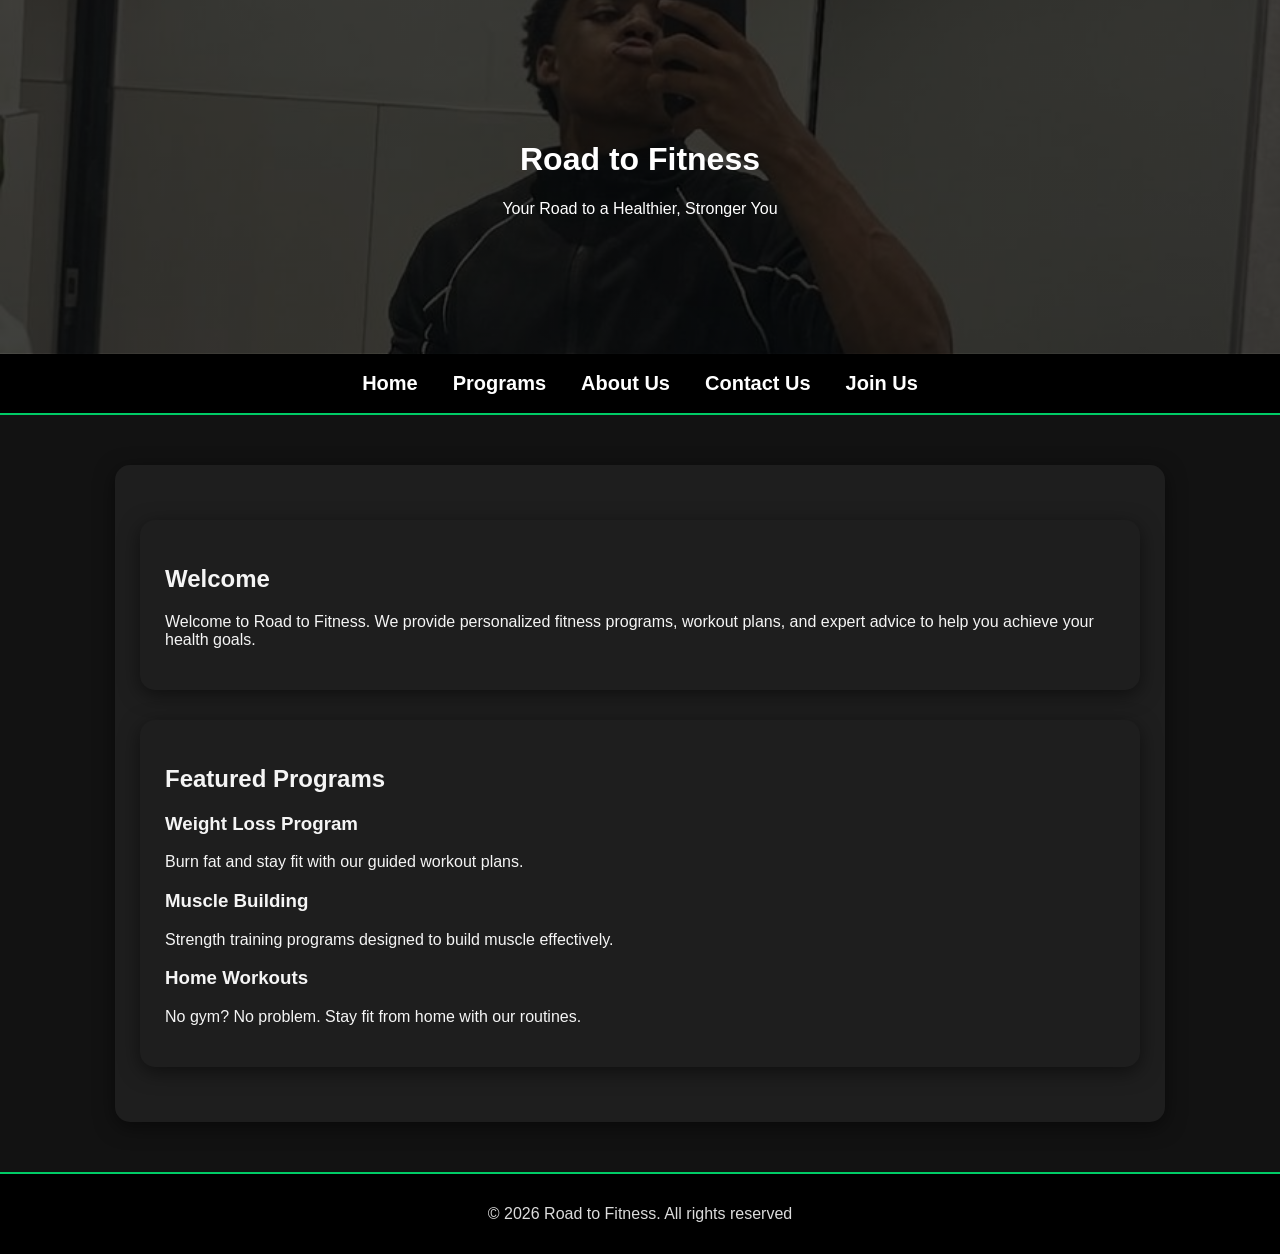
<file: index.html>
<!DOCTYPE html>
<html lang="en">
<head>
    <meta charset="UTF-8">
    <meta name="viewport" content="width=device-width, initial-scale=1.0">
    <title>Road to Fitness</title>
    <link rel="stylesheet" href="style.css">
</head>

<body>

    <!-- Header Section -->
    <header class="hero">

        <h1>Road to Fitness</h1>
        <p>Your Road to a Healthier, Stronger You</p>
    </header>

    <!-- Navigation -->
    <nav>
        <ul>
        <li><a href="index.html">Home</a></li>
        <li><a href="products.html">Programs</a></li>
        <li><a href="about.html">About Us</a></li>
        <li><a href="contact.html">Contact Us</a></li>
        <li><a href="join.html">Join Us</a></li>
        </ul>
    </nav>

    <!-- Main Content -->
    <main>

        <section>
            <section class="fade-in">
            <h2>Welcome</h2>
            <p>
                Welcome to Road to Fitness. We provide personalized fitness programs,
                workout plans, and expert advice to help you achieve your health goals.
            </p>
        </section>

        <section>
            <h2>Featured Programs</h2>

            <div class="product">
                <h3>Weight Loss Program</h3>
                <p>Burn fat and stay fit with our guided workout plans.</p>
            </div>

            <div class="product">
                <h3>Muscle Building</h3>
                <p>Strength training programs designed to build muscle effectively.</p>
            </div>

            <div class="product">
                <h3>Home Workouts</h3>
                <p>No gym? No problem. Stay fit from home with our routines.</p>
            </div>

        </section>

    </main>

    <!-- Footer -->
    <footer>
        <p>&copy; 2026 Road to Fitness. All rights reserved</p>
    </footer>
    <script>
const elements = document.querySelectorAll('.fade-in');

function showOnScroll() {
    const triggerBottom = window.innerHeight * 0.85;

    elements.forEach(el => {
        const boxTop = el.getBoundingClientRect().top;

        if (boxTop < triggerBottom) {
            el.classList.add('show');
        }
    });
}

window.addEventListener('scroll', showOnScroll);
</script>

</body>
</html>
</file>
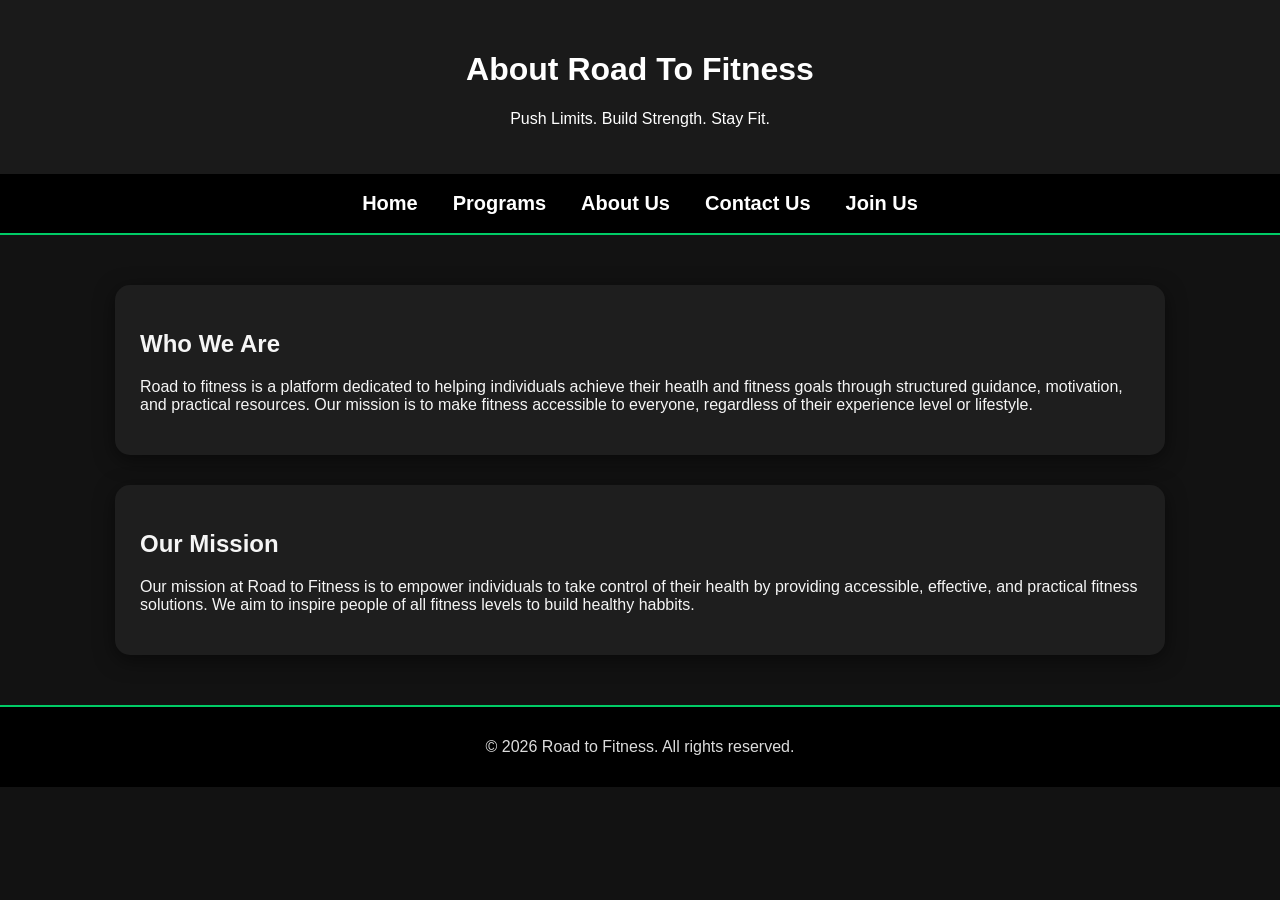
<file: about.html>
<!DOCTYPE html>
<html lang="en">
<head>
<meta charset="UTF-8" />
<meta name="viewport" content="width=device-width, initial-scale=1.0" />
<title>Road to Fitness | About Us</title>
<link rel="stylesheet" href="style.css" />
</head>
<body>
<header>
<h1>About Road To Fitness</h1>
<p>Push Limits. Build Strength. Stay Fit.</p>
</header>
 
    <nav>
     <ul>
<li><a href="index.html">Home</a></li>
<li><a href="products.html">Programs</a></li>
<li><a href="about.html">About Us</a></li>
<li><a href="contact.html">Contact Us</a></li>
<li><a href="join.html">Join Us</a></li>
     </ul>
</nav>
 
    <main>
<section>
<h2>Who We Are</h2>
<p>
          Road to fitness is a platform dedicated to helping individuals achieve their heatlh and fitness goals
          through structured guidance, motivation, and practical resources. Our mission is to make fitness 
          accessible to everyone, regardless of their experience level or lifestyle.
</p>
</section>
 
      <section>
<h2>Our Mission</h2>
<p>
          Our mission at Road to Fitness is to empower individuals to take control of their health by providing
          accessible, effective, and practical fitness solutions.
          We aim to inspire people of all fitness levels to build healthy habbits.
</p>
</section>
</main>
 
    <footer>
<p>&copy; 2026 Road to Fitness. All rights reserved.</p>
</footer>
</body>
</html>
</file>
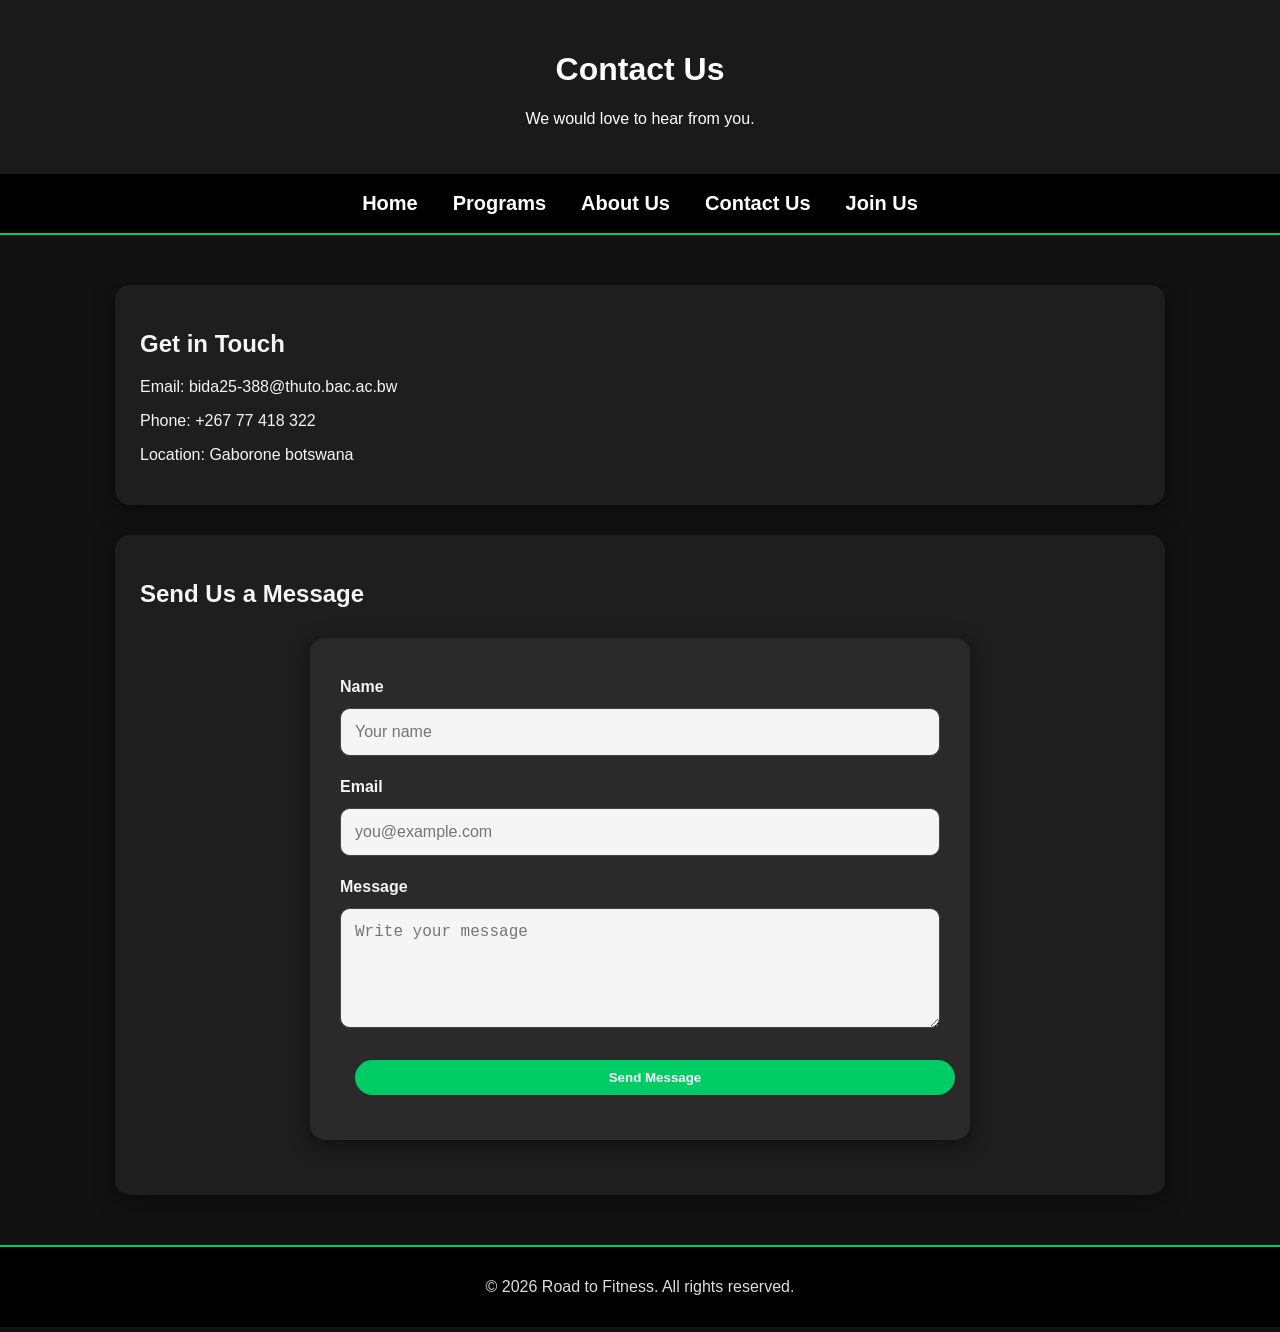
<file: contact.html>
<!DOCTYPE html>
<html lang="en">
<head>
<meta charset="UTF-8" />
<meta name="viewport" content="width=device-width, initial-scale=1.0" />
<title>Road to Fitness | Contact Us</title>
<link rel="stylesheet" href="style.css" />
</head>
<body>
<header>
<h1>Contact Us</h1>
<p>We would love to hear from you.</p>
</header>
 
    <nav>
     <ul>
<li><a href="index.html">Home</a></li>
<li><a href="products.html">Programs</a></li>
<li><a href="about.html">About Us</a></li>
<li><a href="contact.html">Contact Us</a></li>
<li><a href="join.html">Join Us</a></li>
     </ul>
</nav>
 
    <main>
<section>
<h2>Get in Touch</h2>
<p>Email: bida25-388@thuto.bac.ac.bw</p>
<p>Phone: +267 77 418 322</p>
<p>Location: Gaborone botswana</p>
</section>
<section>
<h2>Send Us a Message</h2>
<form>
    <label for="name">Name</label>
    <input 
        type="text" 
        id="name" 
        name="name" 
        placeholder="Your name" 
        required
    >

    <label for="email">Email</label>
    <input 
        type="email" 
        id="email" 
        name="email" 
        placeholder="you@example.com" 
        required
    >

    <label for="message">Message</label>
    <textarea 
        id="message" 
        name="message" 
        rows="5" 
        placeholder="Write your message"
        required
    ></textarea>

    <button type="submit" class="btn">Send Message</button>
</form>
</section>
</main>
 
    <footer>
<p>&copy; 2026 Road to Fitness. All rights reserved.</p>
</footer>
</body>
</html>
</file>
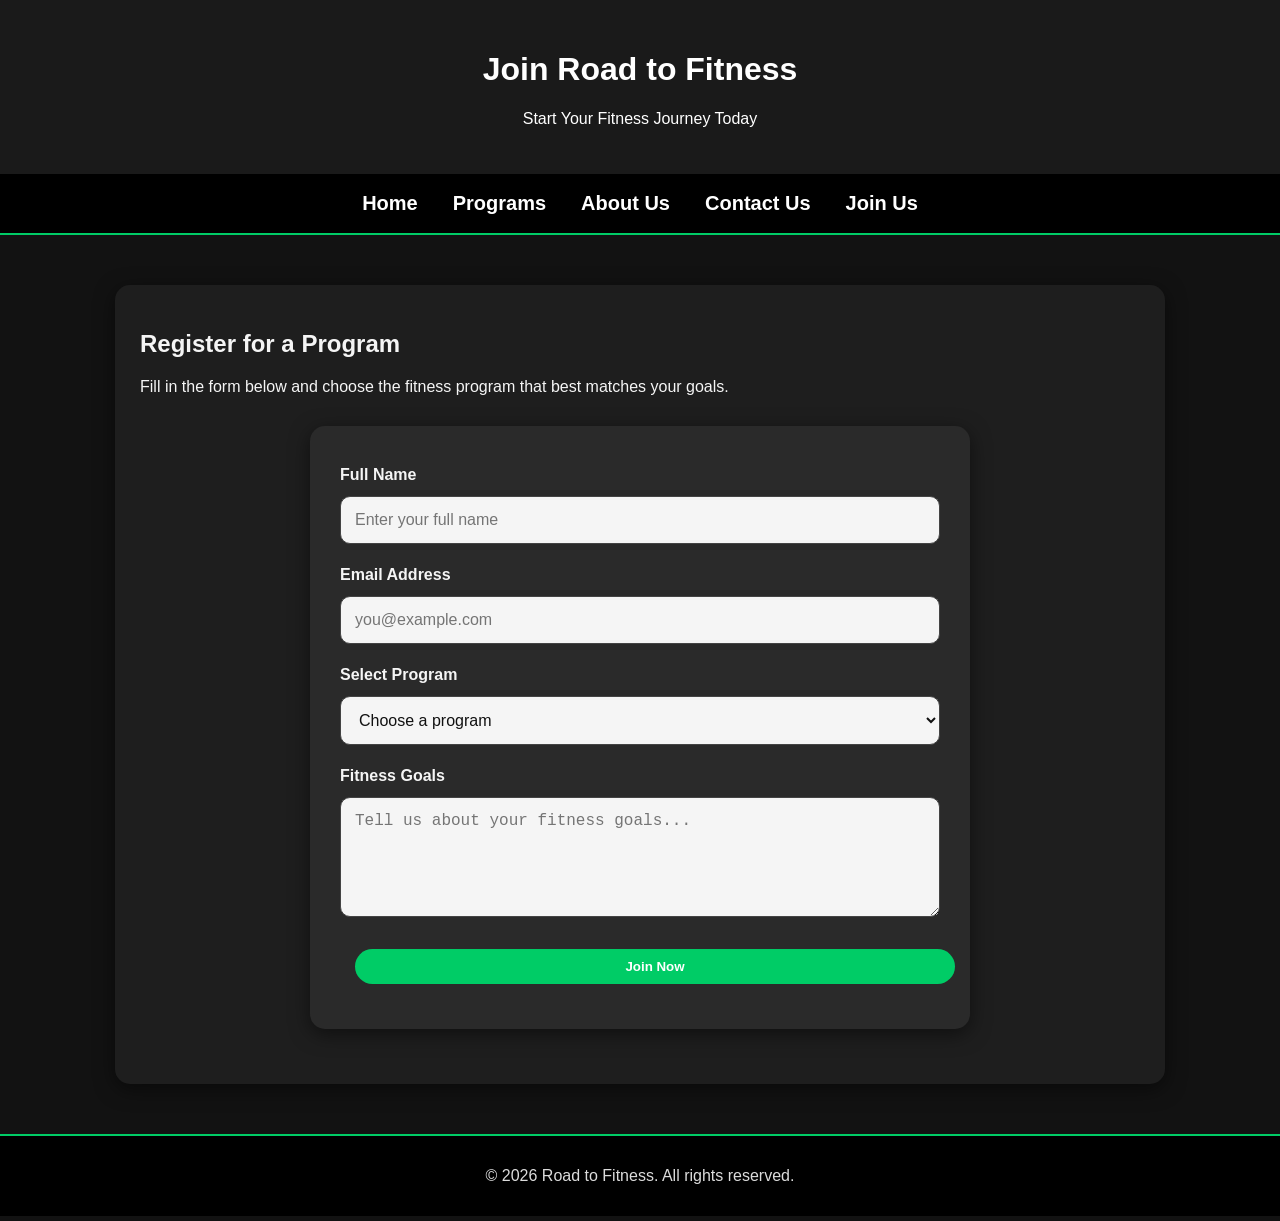
<file: join.html>
<!DOCTYPE html>
<html lang="en">

<head>
    <meta charset="UTF-8">
    <meta name="viewport" content="width=device-width, initial-scale=1.0">
    <title>Join Road to Fitness</title>
    <link rel="stylesheet" href="style.css">
</head>

<body>

    <!-- Header -->
    <header>
        <h1>Join Road to Fitness</h1>
        <p>Start Your Fitness Journey Today</p>
    </header>

    <!-- Navigation -->
    <nav>
        <ul>
        <li><a href="index.html">Home</a></li>
        <li><a href="products.html">Programs</a></li>
        <li><a href="about.html">About Us</a></li>
        <li><a href="contact.html">Contact Us</a></li>
        <li><a href="join.html">Join Us</a></li>
        </ul>
    </nav>

    <!-- Main Content -->
    <main>

        <section>

            <h2>Register for a Program</h2>

            <p>
                Fill in the form below and choose the fitness program
                that best matches your goals.
            </p>

            <!-- Signup Form -->
            <form>

                <label for="fullname">Full Name</label>
                <input 
                    type="text" 
                    id="fullname" 
                    name="fullname"
                    placeholder="Enter your full name"
                    required
                >

                <label for="email">Email Address</label>
                <input 
                    type="email" 
                    id="email" 
                    name="email"
                    placeholder="you@example.com"
                    required
                >

                <label for="program">Select Program</label>
                <select id="program" name="program" required>

                    <option value="">Choose a program</option>

                    <option value="weight-loss">
                        Weight Loss Program
                    </option>

                    <option value="muscle-building">
                        Muscle Building
                    </option>

                    <option value="home-workouts">
                        Home Workouts
                    </option>

                    <option value="cardio">
                        Cardio & Endurance
                    </option>

                </select>

                <label for="goals">Fitness Goals</label>

                <textarea 
                    id="goals" 
                    name="goals"
                    rows="5"
                    placeholder="Tell us about your fitness goals..."
                ></textarea>

                <button type="submit" class="btn">
                    Join Now
                </button>

            </form>

        </section>

    </main>

    <!-- Footer -->
    <footer>
        <p>&copy; 2026 Road to Fitness. All rights reserved.</p>
    </footer>

</body>

</html>
</file>
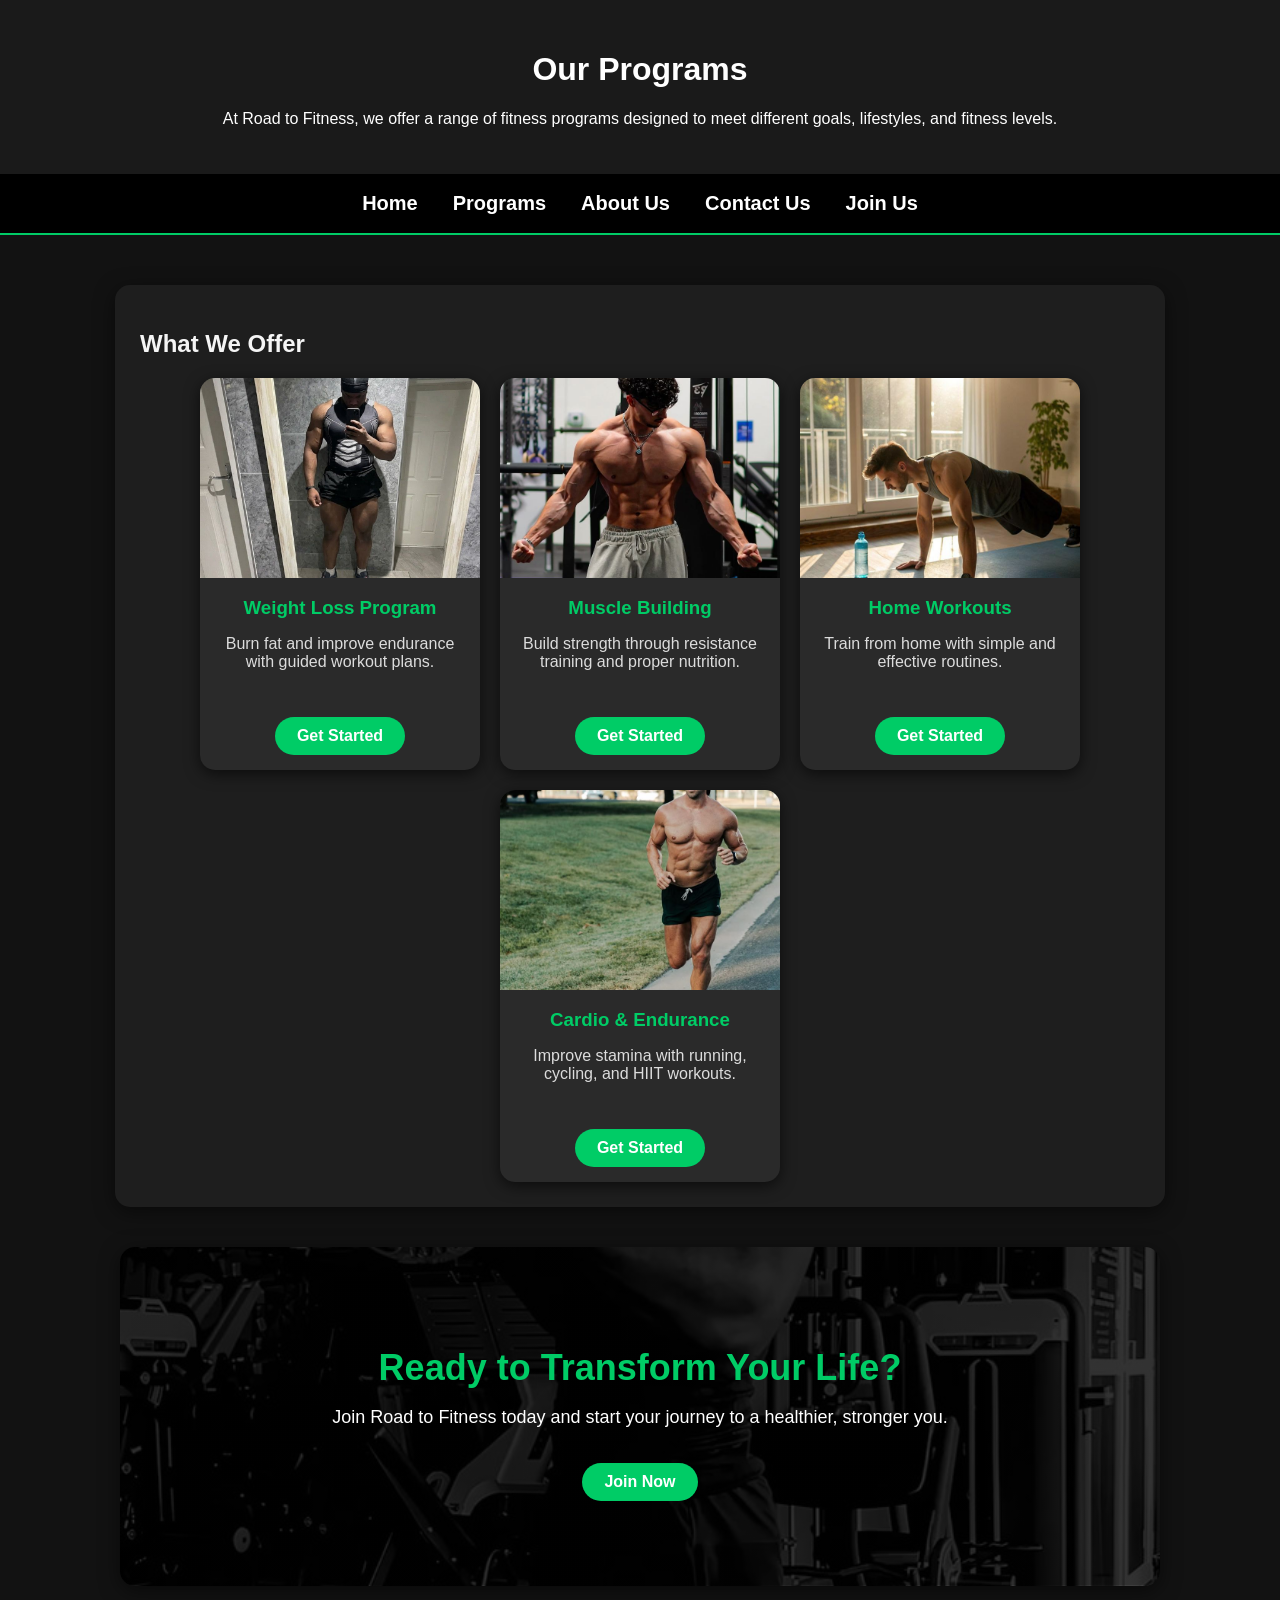
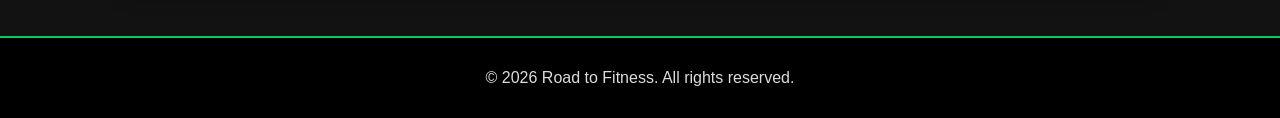
<file: products.html>
<!DOCTYPE html>
<html lang="en">
<head>
<meta charset="UTF-8" />
<meta name="viewport" content="width=device-width, initial-scale=1.0" />
<title>Road to Fitness | Programs</title>
<link rel="stylesheet" href="style.css" />
</head>
<body>
<header>
          <h1>Our Programs</h1>
<p>At Road to Fitness, we offer a range of fitness programs designed
     to meet different goals, lifestyles, and fitness levels.</p>
</header>
 
    <nav>
      <ul>        
<li><a href="index.html">Home</a></li>
<li><a href="products.html">Programs</a></li>
<li><a href="about.html">About Us</a></li>
<li><a href="contact.html">Contact Us</a></li>
<li><a href="join.html">Join Us</a></li>
      </ul>            
</nav>
 
    <main>
<section>
<h2>What We Offer</h2>
     <div class="card-container">

        <div class="card">
            <img src="fitness.jpg" alt="Weight Loss" width="300" height="200">
            <h3>Weight Loss Program</h3>
            <p>Burn fat and improve endurance with guided workout plans.</p>
              <a href="join.html" class="btn">Get Started</a>
        </div>

        <div class="card">
            <img src="pose.jpg" alt="Muscle Building" width="300" height="200">
            <h3>Muscle Building</h3>
            <p>Build strength through resistance training and proper nutrition.</p>
           <a href="join.html" class="btn">Get Started</a>
        </div>

        <div class="card">
            <img src="home.jpg" alt="Home Workout" width="300" height="200">
            <h3>Home Workouts</h3>
            <p>Train from home with simple and effective routines.</p>
            <a href="join.html" class="btn">Get Started</a>
        </div>

        <div class="card">
            <img src="cardio.jpg" alt="Cardio Training" width="300" height="200">
            <h3>Cardio & Endurance</h3>
            <p>Improve stamina with running, cycling, and HIIT workouts.</p>
           <a href="join.html" class="btn">Get Started</a>
        </div>

     </div>
     
</section>
<section class="cta">
    <h2>Ready to Transform Your Life?</h2>
    <p>Join Road to Fitness today and start your journey to a healthier, stronger you.</p>
   <a href="join.html" class="btn">Join Now</a>
</section>
</main>
 
    <footer>
<p>&copy; 2026 Road to Fitness. All rights reserved.</p>
</footer>
</body>
</html>
</file>
<file: style.css>
/* Reset default browser spacing */
body {
    margin: 0;
    font-family: Arial, sans-serif;
    background-color: #121212;
    color: #f5f5f5;
}

/* Hero Header */
.hero {
    background: linear-gradient(rgba(0,0,0,0.75), rgba(0,0,0,0.75)),
                url("omar.jpg");
    background-size: cover;
    background-position: center;
    color: white;
    text-align: center;
    padding: 120px 20px;
}

/* Normal Header */
header {
    background-color: #1a1a1a;
    color: white;
    padding: 30px 20px;
    text-align: center;
}

/* Navigation */
nav {
    background-color: #000;
    padding: 18px 20px;
    border-bottom: 2px solid #00cc66;
}

nav ul {
    list-style: none;
    display: flex;
    justify-content: center;
    align-items: center;
    flex-wrap: wrap;
    gap: 35px;
    margin: 0;
    padding: 0;
}

nav li {
    display: inline;
}

nav a {
    color: white;
    text-decoration: none;
    font-weight: bold;
    font-size: 20px;
    transition: color 0.3s;
}

nav a:hover {
    color: #00cc66;
}
/* Main Content */
main {
    padding: 20px;
}

/* Sections */
section {
    background: #1e1e1e;
    padding: 25px;
    margin: 30px auto;
    border-radius: 15px;
    max-width: 1000px;
    box-shadow: 0 5px 20px rgba(0,0,0,0.5);
}

/* Program Cards */
.card-container {
    display: flex;
    gap: 20px;
    justify-content: center;
    flex-wrap: wrap;
}

.card {
    background: #2a2a2a;
    width: 280px;
    border-radius: 15px;
    overflow: hidden;
    box-shadow: 0 4px 15px rgba(0,0,0,0.6);
    text-align: center;
    transition: transform 0.3s, box-shadow 0.3s;
}

.card:hover {
    transform: translateY(-10px);
    box-shadow: 0 10px 25px rgba(0,0,0,0.8);
}

.card img {
    width: 100%;
    height: 200px;
    object-fit: cover;
}

.card h3 {
    margin: 15px 0 10px;
    color: #00cc66;
}

.card p {
    padding: 0 15px 15px;
    color: #dcdcdc;
}

/* Button Links */
.btn {
    display: inline-block;
    margin: 15px;
    padding: 10px 22px;
    background: #00cc66;
    color: white;
    border-radius: 25px;
    text-decoration: none;
    font-weight: bold;
    transition: background 0.3s, transform 0.2s;
}

.btn:hover {
    background: #00994d;
    transform: scale(1.05);
}

/* Call To Action Section */
.cta {
    background: linear-gradient(rgba(0,0,0,0.8), rgba(0,0,0,0.8)),
                url("lift.jpg");
    background-size: cover;
    background-position: center;
    text-align: center;
    color: white;
    padding: 70px 20px;
    margin-top: 40px;
}

.cta h2 {
    font-size: 36px;
    margin-bottom: 10px;
    color: #00cc66;
}

.cta p {
    font-size: 18px;
    margin-bottom: 20px;
}

/* Fade-in Animation */
.fade-in {
    opacity: 0;
    transform: translateY(30px);
    transition: all 0.8s ease;
}

.fade-in.show {
    opacity: 1;
    transform: translateY(0);
}

/* Footer */
footer {
    background-color: #000;
    color: #dcdcdc;
    text-align: center;
    padding: 15px;
    border-top: 2px solid #00cc66;
}
/* Form Styling */
form {
    display: flex;
    flex-direction: column;
    gap: 12px;
    max-width: 600px;
    margin: 30px auto;
    background: #2a2a2a;
    padding: 30px;
    border-radius: 15px;
    box-shadow: 0 5px 20px rgba(0,0,0,0.5);
}

form label {
    display: block;
    margin-top: 10px;
    font-weight: bold;
    color: #f5f5f5;
}

form input,
form select,
form textarea {
    width: 100%;
    padding: 14px;
    border: 1px solid #444;
    border-radius: 10px;
    background-color: #f5f5f5;
    color: #111;
    font-size: 16px;
    box-sizing: border-box;
}

form textarea {
    resize: vertical;
}

form .btn {
    width: 100%;
    margin-top: 20px;
    text-align: center;
    border: none;
    cursor: pointer;
}
</file>
